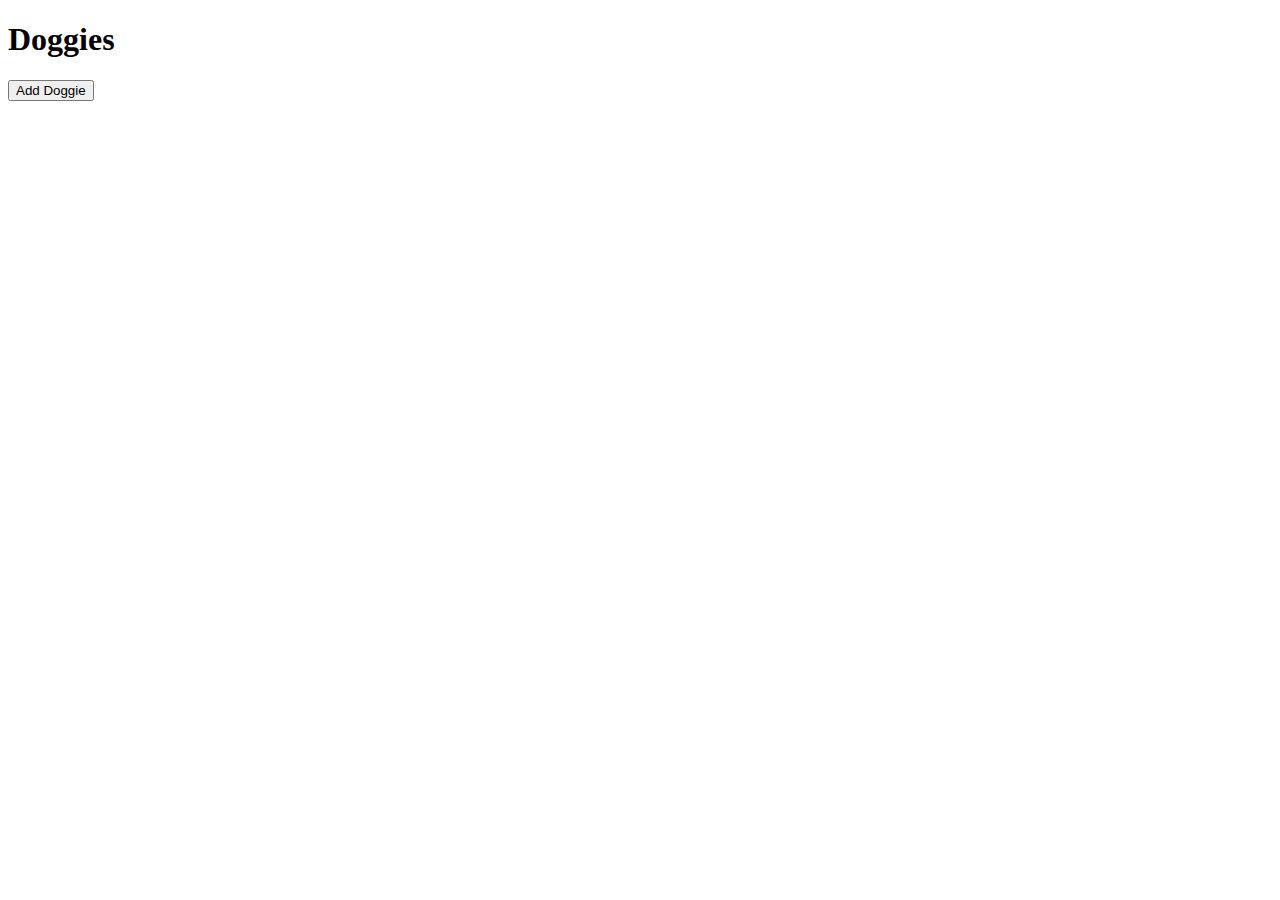
<file: dog_ajax-project/index.html>
<!DOCTYPE html>
<html lang="en">
<head>
    <meta charset="UTF-8">
    <meta http-equiv="X-UA-Compatible" content="IE=edge">
    <meta name="viewport" content="width=device-width, initial-scale=1.0">
    <title>Dogs</title>
</head>
<body>
    <h1>Doggies</h1>
    <button class="add-doggie">Add Doggie</button>
    <div class="doggies"></div>

    <script src="doggie.js"></script>
</body>
</html>
</file>
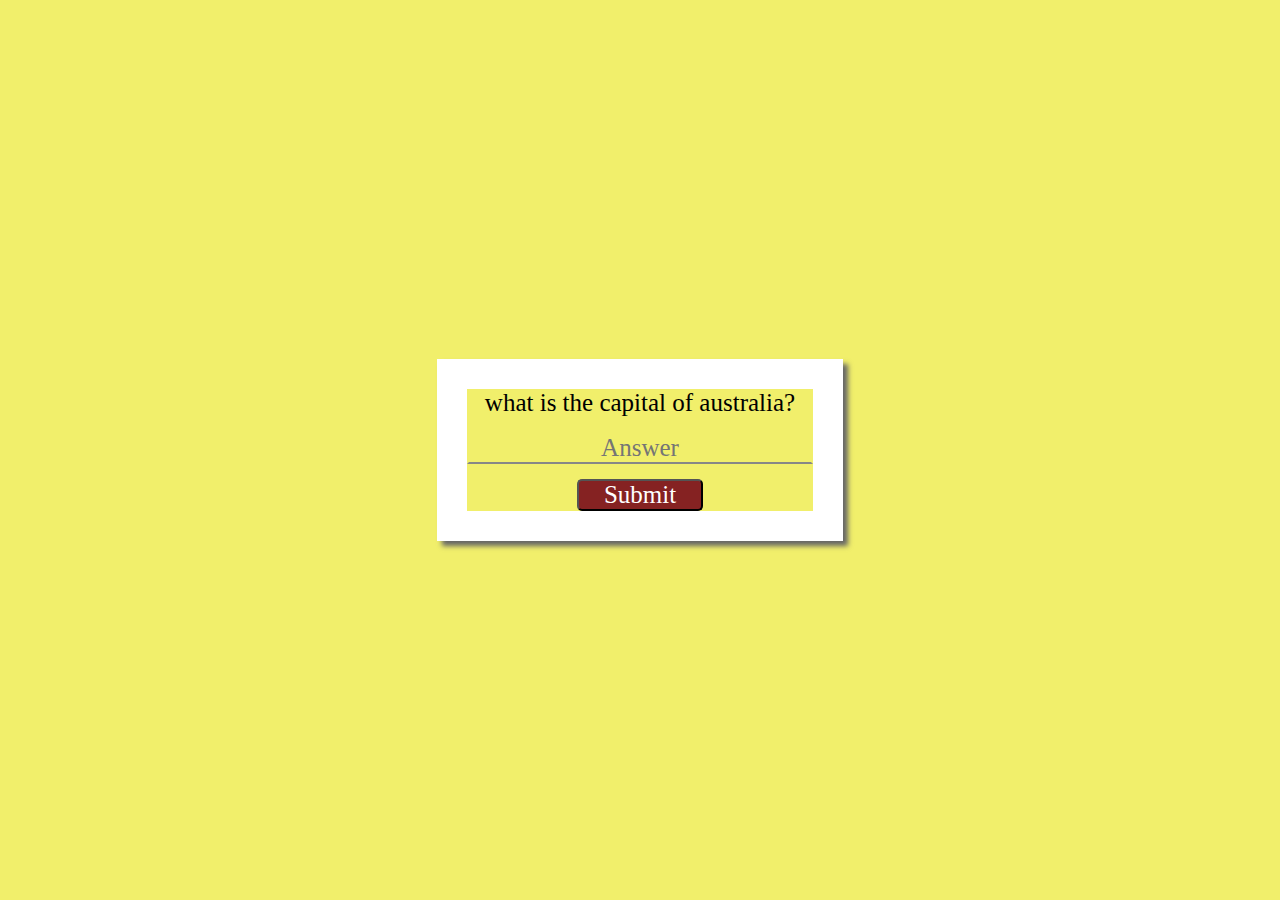
<file: quiz_exercise/index.html>
<!DOCTYPE html>
<html lang="en">
<head>
    <meta charset="UTF-8">
    <meta http-equiv="X-UA-Compatible" content="IE=edge">
    <meta name="viewport" content="width=device-width, initial-scale=1.0">
    <link href="./styles.css" rel="stylesheet" type="text/css" />
    <title>Quiz exercise using JavaScript</title>
</head>
<body>
    <div id="container">
        <div class="question">
          <form id="form" action="">
            <label for="input">
              <span id="text">what is the capital of australia?</span>
              <input id="input" placeholder="Answer" />
            </label>
            <button id="button">Submit</button>
          </form>
        </div>
    </div>
    <script src="./app.js"></script>
</body>
</html>
</file>
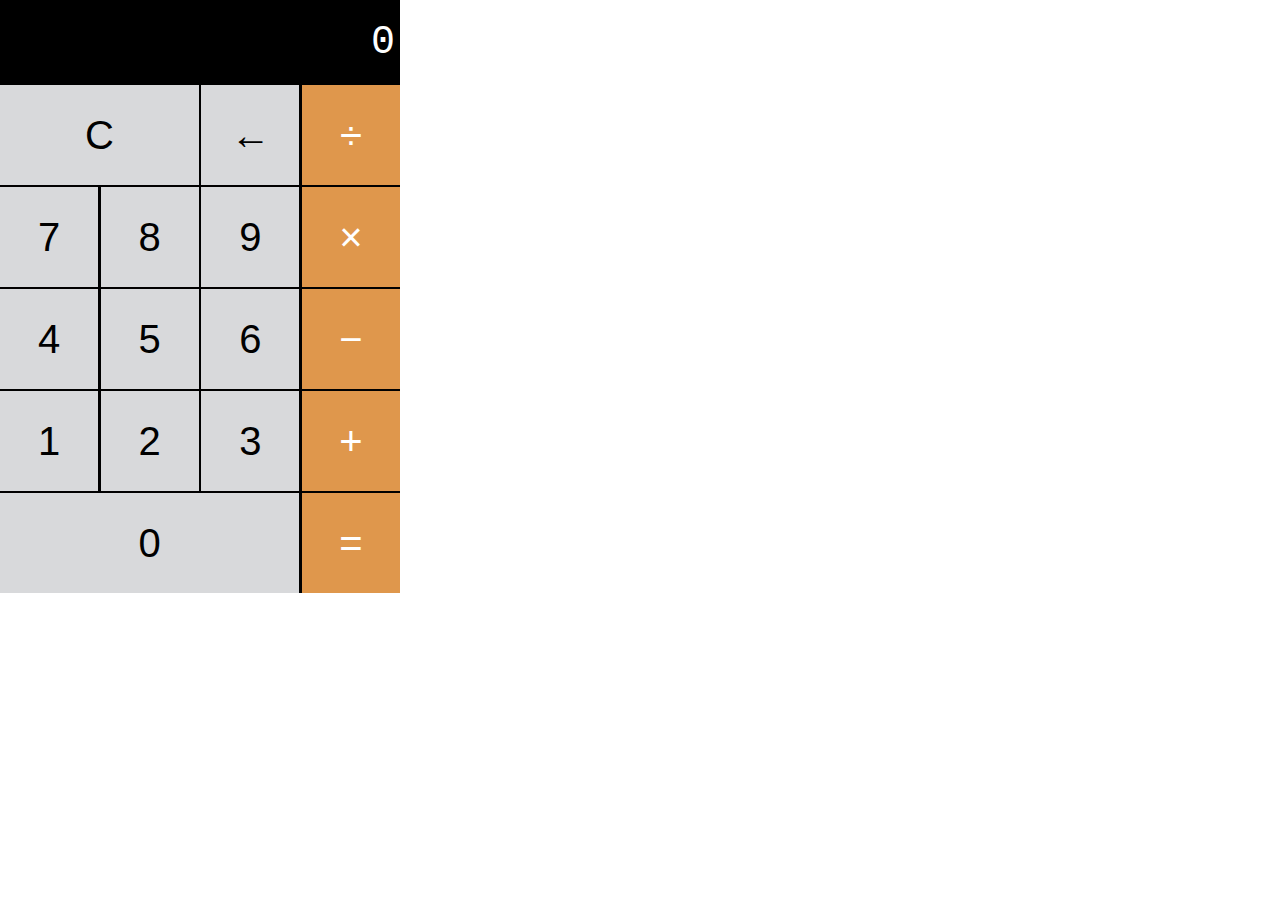
<file: calculator-project/calculator.html>
<!DOCTYPE html>
<html lang="en">
<head>
    <meta charset="UTF-8">
    <title>Calculator</title>
    <link rel="stylesheet" href="calculator.css">
</head>
<body>
    <div class="wrapper">
        <section class="screen">
            0
        </section>
    
        <section class="calc-buttons">
            <div class="calc-button-row">
                <button class="calc-button double">C</button>
                <button class="calc-button">&larr;</button>
                <button class="calc-button">&divide;</button>
            </div>
            <div class="calc-button-row">
                <button class="calc-button">7</button>
                <button class="calc-button">8</button>
                <button class="calc-button">9</button>
                <button class="calc-button">&times;</button>
            </div>
            <div class="calc-button-row">
                <button class="calc-button">4</button>
                <button class="calc-button">5</button>
                <button class="calc-button">6</button>
                <button class="calc-button">&minus;</button>
            </div>
            <div class="calc-button-row">
                <button class="calc-button">1</button>
                <button class="calc-button">2</button>
                <button class="calc-button">3</button>
                <button class="calc-button">&plus;</button>
            </div>
            <div class="calc-button-row">
                <button class="calc-button triple">0</button>
                <button class="calc-button">&equals;</button>
            </div>
            <div class="calc-button-column">

            </div>
            <div class="calc-button-column">

            </div>
            <div class="calc-button-column">

            </div>
            <div class="calc-button-column">

            </div>
 
        </section>
    </div>
    <script src="calculator.js" type="text/javascript"></script>
</body>
</html>
</file>
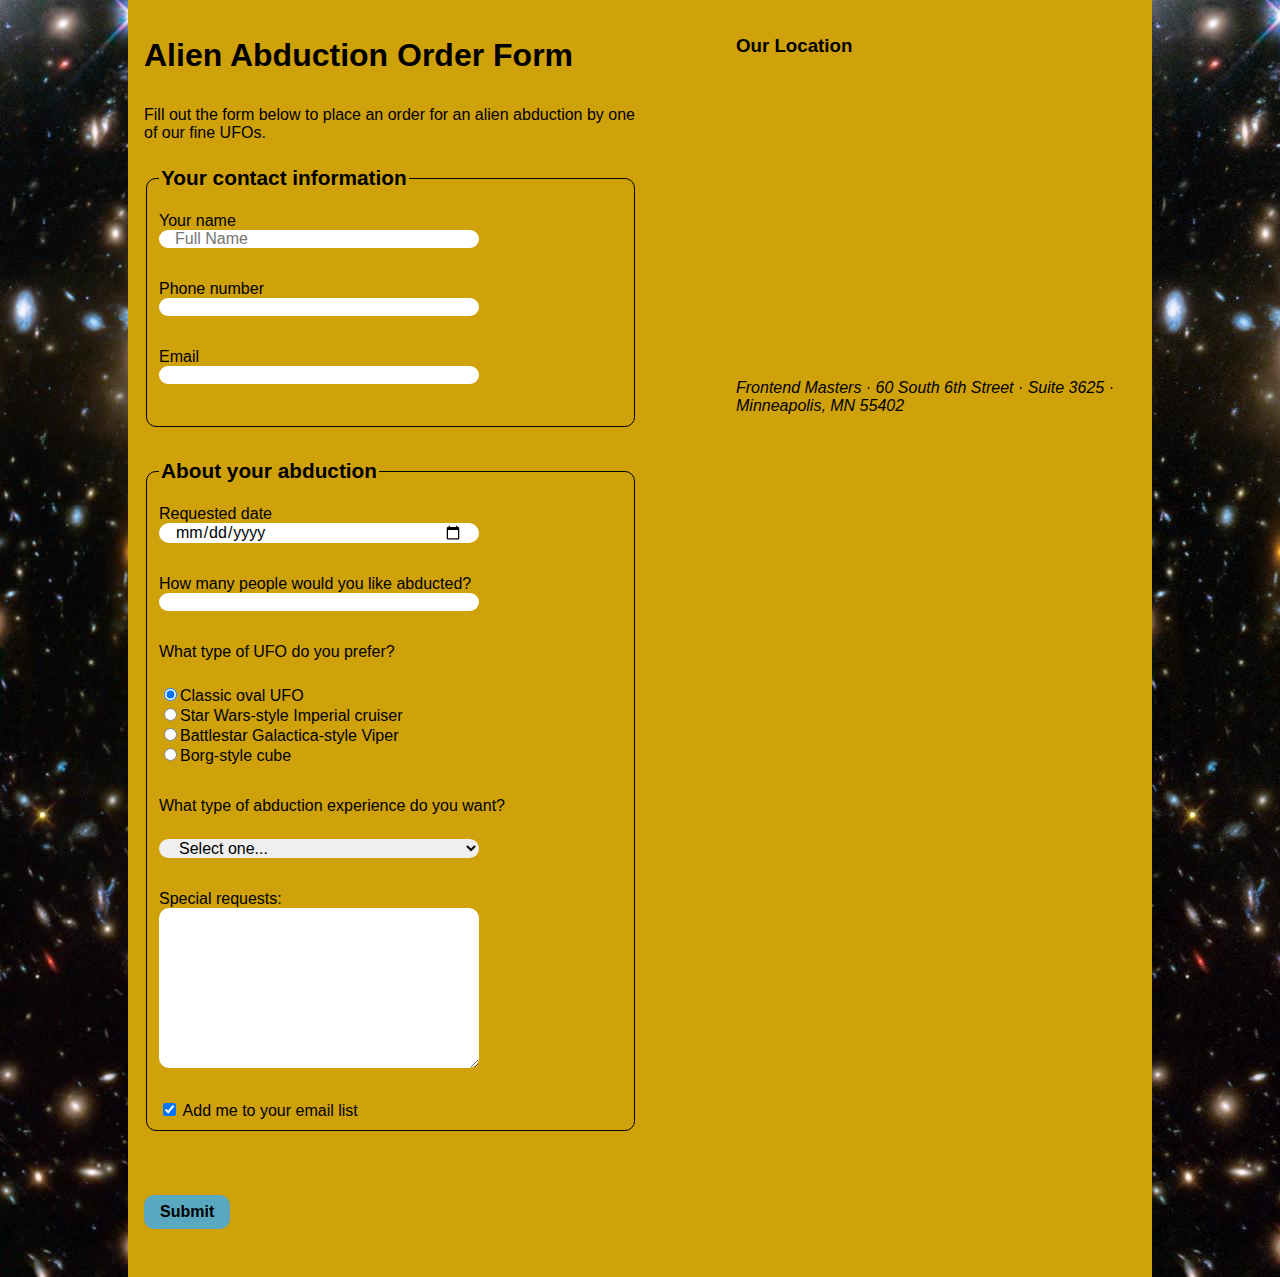
<file: forms/forms.html>
<!DOCTYPE html>
<html lang="en">
<head>
	<meta charset="UTF-8">
	<title>Alien Abduction Order Form</title>
	<link href="forms.css" rel="stylesheet">
</head>
<body>
	<div class="wrapper">
		
		<section>
			<h1>Alien Abduction Order Form</h1>
			<p>Fill out the form below to place an order for an alien abduction by one of our fine UFOs.</p>
			
			<form action="https://e3vwdl4bpd.execute-api.us-west-2.amazonaws.com/default/API2SES" method="POST">
				<input type="hidden" id="send_to" name="send_to" value="yourEmailHere">
				
				<fieldset>
					<legend>Your contact information</legend>
					<label for="name">Your name</label>
						<input type="text" id="name" name="name" placeholder="Full Name" />
					<label for="tel">Phone number</label>
						<input type="tel" id="tel" name="phone" />
					<label for="email">Email</label>
						<input type="email" id="email" name="email" />
				</fieldset>
				
				<fieldset>
					<legend>About your abduction </legend>
					<label for="date">Requested  date</label>
					    <input type="date" id="date" name="date" />
					<label for="qty">How many people would you like abducted?</label>
					    <input type="number" id="qty" name="qty" min="1" max="10" />
					<p>What type of UFO do you prefer?</p>
						<label>
							<input type="radio" name="ufotype" value="classic" checked />Classic oval UFO
						</label>
						<label>
							<input type="radio" name="ufotype" value="starwars" />Star Wars-style Imperial cruiser
						</label>
						<label>
							<input type="radio" name="ufotype" value="battlestar" />Battlestar Galactica-style Viper
						</label>
						<label>
							<input type="radio" name="ufotype" value="borgstyle" />Borg-style cube
						</label>
					<label for="abdtype">What type of abduction experience do you want?</label>
					<select id="abdtype" name="abtype">
						    <option selected>Select one...</option>
							<option value="tour">Tour of the solar system</option>
							<option value="dinner">Alien dinner and discussion</option>
							<option value="dance">Alien dance lessons</option>
							<option value="watching">Whale watching</option>
					</select>
				    
					<label for="comments">Special requests:</label>
					<textarea id="comments" name="comments"></textarea>
				    
					<label>
						<input type="checkbox" id="subscribe" name="subscribe" value="subscribe" checked />
						Add me to your email list
					</label>	   
			    </fieldset>
				
				<button type="submit">Submit</button>
			</form>					
		</section>
		<aside>
			<h3>Our Location</h3>
			<iframe src="https://www.google.com/maps/embed?pb=!1m18!1m12!1m3!1d1411.1614370128507!2d-93.27191134226143!3d44.977751763344614!2m3!1f0!2f0!3f0!3m2!1i1024!2i768!4f13.1!3m3!1m2!1s0x52b3329a75fc44b3%3A0xab6d15df00205abb!2s60+South+6th+St%2C+Minneapolis%2C+MN+55402!5e0!3m2!1sen!2sus!4v1540308714418"
			 width="400" height="300" frameborder="0" style="border:0" allowfullscreen></iframe>
			<address>
				Frontend Masters &middot;
				60 South 6th Street &middot;
				Suite 3625 &middot;
				Minneapolis, MN 55402
			</address>
		</aside>
	</div>
	<script src="forms.js"></script>
</body>
</html>
</file>
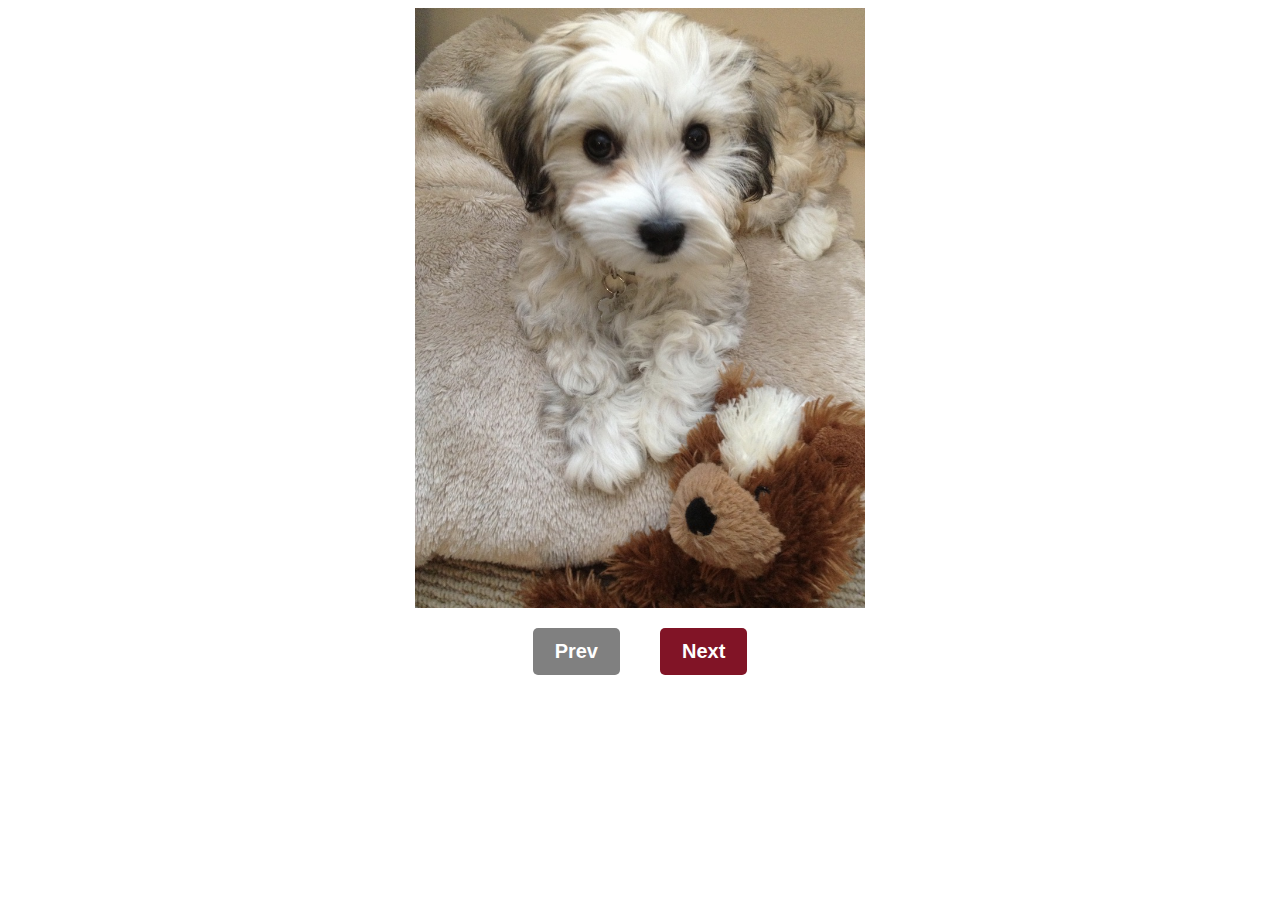
<file: photo_gallery-project/gallery.html>
<!DOCTYPE html>
<html lang="en">
<head>
    <meta charset="UTF-8">
    <meta http-equiv="X-UA-Compatible" content="IE=edge">
    <meta name="viewport" content="width=device-width, initial-scale=1.0">
    <title>Gallery</title>
    <link href="styles.css" type="text/css" rel="stylesheet"/>
</head>
<body>
  <div class="image-gallery">
    <img src="./images/1.jpg" alt="Luna" class="gallery-img active" />
    <img src="./images/2.jpg" alt="Luna" class="gallery-img" />
    <img src="./images/3.jpg" alt="Luna" class="gallery-img" />
    <img src="./images/4.jpg" alt="Luna" class="gallery-img" />
    <img src="./images/5.jpg" alt="Luna" class="gallery-img" />
    <img src="./images/6.jpg" alt="Luna" class="gallery-img" />
    <img src="./images/7.jpg" alt="Luna" class="gallery-img" />
    <img src="./images/8.jpg" alt="Luna" class="gallery-img" />
    <img src="./images/9.jpg" alt="Luna" class="gallery-img" />
  </div>

  <div class="buttons">
    <button disabled="" class="btn prev">Prev</button>
    <button class="btn next">Next</button>
  </div>

  <script src="gallery.js"></script> 
</body>
</html>
</file>
<file: quiz_exercise/styles.css>
* {
    box-sizing: border-box;
    background: rgb(241, 239, 107);
  }
  
  body {
    background-color: #eee;
  }
  
  #container {
    display: flex;
    justify-content: center;
    align-items: center;
    position: absolute;
    top: 0;
    left: 0;
    right: 0;
    bottom: 0;
  }
  
  .question {
    background-color: white;
    padding: 30px;
    box-shadow: 5px 5px 5px #666;
    text-align: center;
  }
  
  label {
    font-family: cursive;
    font-size: 25px;
  }
  
  input {
    display: block;
    width: 100%;
    margin-top: 15px;
    text-align: center;
    padding: 0 15px;
    font-size: 25px;
    border-left-color: transparent;
    border-right-color: transparent;
    border-top-color: transparent;
    border-bottom-color: #333;
    font-family: cursive;
  }
  
  button {
    font-family: cursive;
    padding: 0 25px;
    font-size: 25px;
    margin-top: 15px;
    cursor: pointer;
    border-radius: 5px;
    background: rgb(133, 34, 34);
    color: white;
  }
</file>
<file: calculator-project/calculator.css>
html {
    box-sizing: border-box;
}
*, *:before, *:after {
    box-sizing: inherit;
}
body {
  padding: 0;
  margin: 0;
}
.wrapper {
    width: 400px;
    background-color: black;
    color: white;
}
.calc-button-row {
    display: flex;
    flex-flow: row nowrap;
    justify-content: space-between;
    margin-bottom: 0.5%;
}
.screen {
    text-align: right;
    font-family: 'Courier New', Courier, monospace;
    padding: 20px 5px;
    font-size: 40px;
}
.calc-button {
    background-color: #d8d9db;
    color: black;
    border: none;
    font-size: 40px;
    height: 100px;
    flex-basis: 24.5%;
}
.calc-button:hover {
    background-color: #ebebeb;
}
.calc-button:active {
    background-color: #bbbcbe;
}
.double {
    flex-basis: 49.7%;
}
.triple {
    flex-basis: 74.8%;
}
.calc-button:last-child {
    background-color: #df974c;
    color: white;
}
.calc-button:last-child:hover {
    background-color: #dfb07e;
}
.calc-button:last-child:active {
    background-color: #dd8d37;
}
</file>
<file: forms/forms.css>
html {
    box-sizing: border-box;
  }
  *, *:before, *:after {
    box-sizing: inherit;
  }
  body {
      font-family: Arial, Helvetica, sans-serif;
      margin: 0;
      padding: 0;
      background-image: url(img/galaxy.jpg);
  }
  .wrapper {
      width: 80%;
      margin: 0 auto;
      padding: 1em;
      display: flex;
      flex-flow: row nowrap;
      background-color: rgb(207, 161, 10);
  }
  h1, h3, legend {
      font-family: 'Gill Sans', 'Gill Sans MT', Calibri, 'Trebuchet MS', sans-serif;
  }
  p, [for="abdtype"] {
      margin-bottom: 1.5rem;
      margin-top: 2rem;
  }
  section {
      flex-basis: 57%;
      margin-right: 10%;
  }
  aside {
      flex-basis: 33%;
  }
  fieldset {
      border: 1px solid black;
      border-radius: 10px;
      margin-bottom: 2rem;
  }
  legend {
      font-weight: bold;
      font-size: 1.3rem;
      margin-top: 2rem;
      margin-bottom: 1rem;
      display: block;
  }
  label {
      display: block;
  }
  textarea {
      height: 10rem;
      padding: 1rem;
  }
  select {
      font-size: 1rem;
  }
  button {
      font-size: 1rem;
      margin: 2rem 0;
      background-color: rgb(89, 168, 192);
      color: black;
      font-weight: bold;
      border: none;
      padding: 0.5rem 1rem;
      border-radius: 10px;
  }
  button:hover {
      background-color: azure;
  }
  input:not([type="radio"]):not([type="checkbox"]), textarea, select {
      display: block;
      margin-bottom: 2rem;
      width: 20rem;
      font-family: Arial, Helvetica, sans-serif;
      font-size: 1rem;
      padding: 0 1rem;
      border-radius: 10px;
      border: none;
  }
</file>
<file: photo_gallery-project/styles.css>
* {
    box-sizing: border-box;
}

.gallery-img {
    display: none;
    max-height: 600px;
}

.active {
    display: block;
}

.image-gallery {
    display: flex;
    justify-content: center;
    align-items: center;
    width: 100%;
}

.buttons {
    width: 100%;
    display: flex;
    justify-content: center;
    align-items: center;
}

.btn {
    background-color: rgb(129, 20, 38);
    color: white;
    font-size: 20px;
    font-weight: bold;
    font-family: 'Segoe UI', Tahoma, Geneva, Verdana, sans-serif;
    padding: 10px 20px;
    margin: 20px;
    cursor: pointer;
    border-color: transparent;
    border-radius: 5px;
}

.btn:hover {
    background-color: rgb(131, 131, 24);
}

.btn:disabled {
    cursor: not-allowed;
    background-color: gray;
}
</file>
